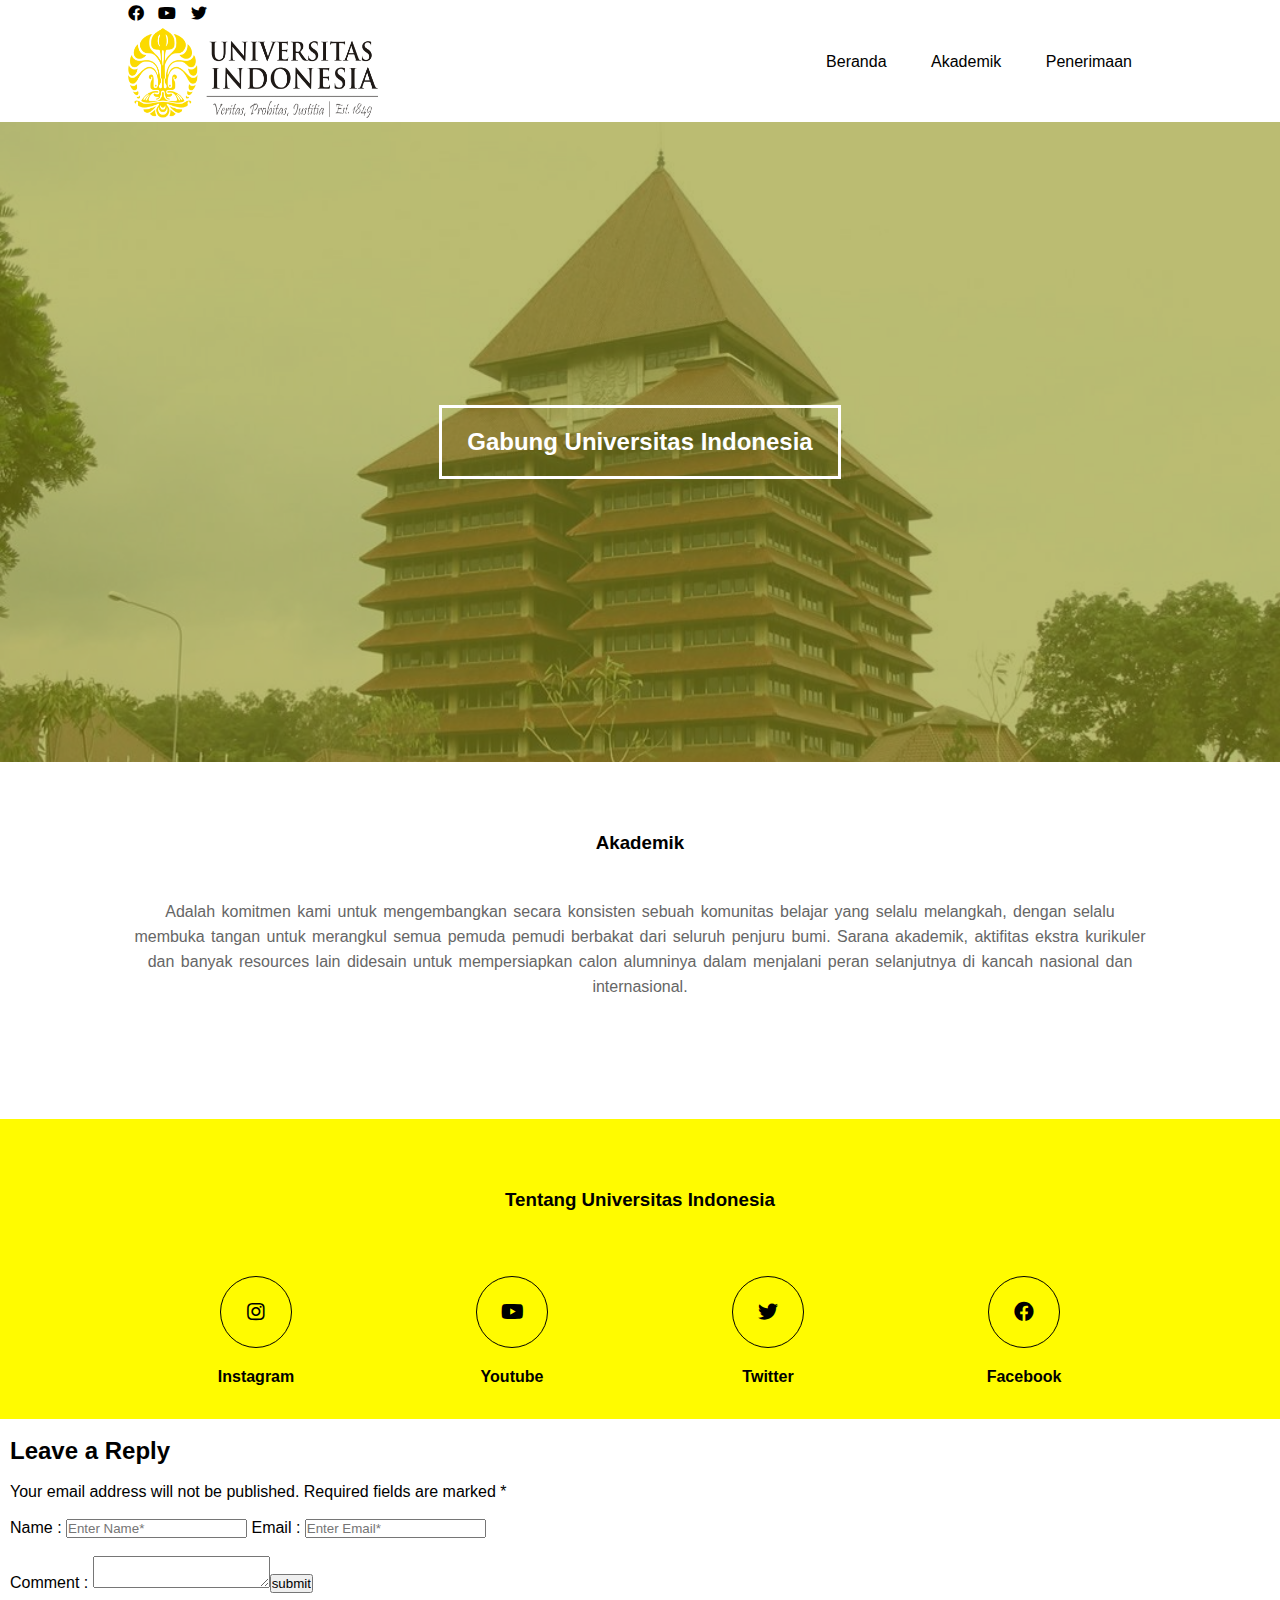
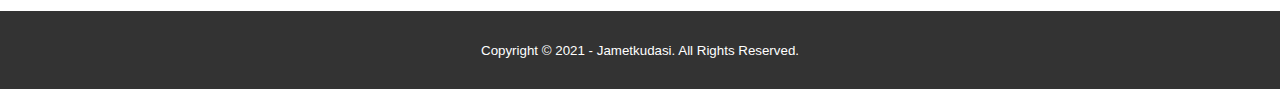
<file: Index.html>
<!DOCTYPE html>
<html>
<head>
	<meta charset="utf-8">
	<meta name="viewport" content="width=device-width, initial-scale=1">
	<title>Universitas Indonesia</title>
	<link rel="stylesheet" type="text/css" href="css/style.css">
	<link rel="stylesheet" type="text/css" href="https://cdnjs.cloudflare.com/ajax/libs/font-awesome/5.13.0/css/all.min.css">
</head>
<body>

	<!-- header -->
	<div class="medsos">
		<div class="container">
			<ul>
				<li><a href="https://www.facebook.com/ui.ac.id"><i class="fab fa-facebook"></i></a></li>
				<li><a href="https://www.youtube.com/user/UIUpdate2"><i class="fab fa-youtube"></i></a></li>
				<li><a href="https://twitter.com/univ_indonesia"><i class="fab fa-twitter"></i></a></li>
			</ul>
		</div>
	</div>
	<header>
		<div class="container">
			<img src="ui.png" width="250" height="90"><h1><a href="index.html"></a></h1>
			<ul>
				<li><a href="index.html">Beranda</a></li>
				<li><a href="about.html">Akademik</a></li>
				<li><a href="service.html">Penerimaan</a></li>
			</ul>
		</div>
	</header>

	<!-- banner -->
	<section class="banner">
		<h2>Gabung Universitas Indonesia</h2>
	</section>

	<!-- about -->
	<section class="about">
		<div class="container">
			<h3>Akademik</h3>
			<p>Adalah komitmen kami untuk mengembangkan secara konsisten sebuah komunitas belajar yang selalu melangkah, dengan selalu membuka tangan untuk merangkul semua pemuda pemudi berbakat dari seluruh penjuru bumi. Sarana akademik, aktifitas ekstra kurikuler dan banyak resources lain didesain untuk mempersiapkan calon alumninya dalam menjalani peran selanjutnya di kancah nasional dan internasional.</p>
		</div>
	</section>

	<!-- service -->
	<section class="service">
		<div class="container">
			<h3>Tentang Universitas Indonesia</h3>
			<div class="box">
				<div class="col-4">
					<a href="https://www.instagram.com/univ_indonesia/"><div class="icon"><i class="fab fa-instagram"></i></div></a>       
					<h4>Instagram</h4>
				</div>
				<div class="col-4">
					<a href="https://www.youtube.com/user/UIUpdate2"><div class="icon"><i class="fab fa-youtube"></i></div></a>
					<h4>Youtube</h4>
				</div>
				<div class="col-4">
					<a href="https://twitter.com/univ_indonesia"><div class="icon"><i class="fab fa-twitter"></i></div></a>  
					<h4>Twitter</h4>
				</div>
				<div class="col-4">
					<a href="https://www.facebook.com/ui.ac.id"><div class="icon"><i class="fab fa-facebook"></i></div></a>  
					<h4>Facebook</h4>
				</div>
			</div>
		</div>
	</section><br/>

	<div class="display">
	<h2>
		Leave a Reply
	</h2><br/>
	<p>Your email address will not be published. Required fields are marked *</p><br/>
	Name : <input type="text" name="name" placeholder="Enter Name*">
	Email : <input type="email" required name="email" placeholder="Enter Email*"><br/><br/>
	Comment :
	<textarea>
		
	</textarea><input type="submit" value="submit"><br/><br/>
	</div>

	<!-- footer -->
	<footer>
		<div class="container">
			<small>Copyright &copy; 2021 - Jametkudasi. All Rights Reserved.</small>
		</div>
	</footer>


</body>
</html>
</file>
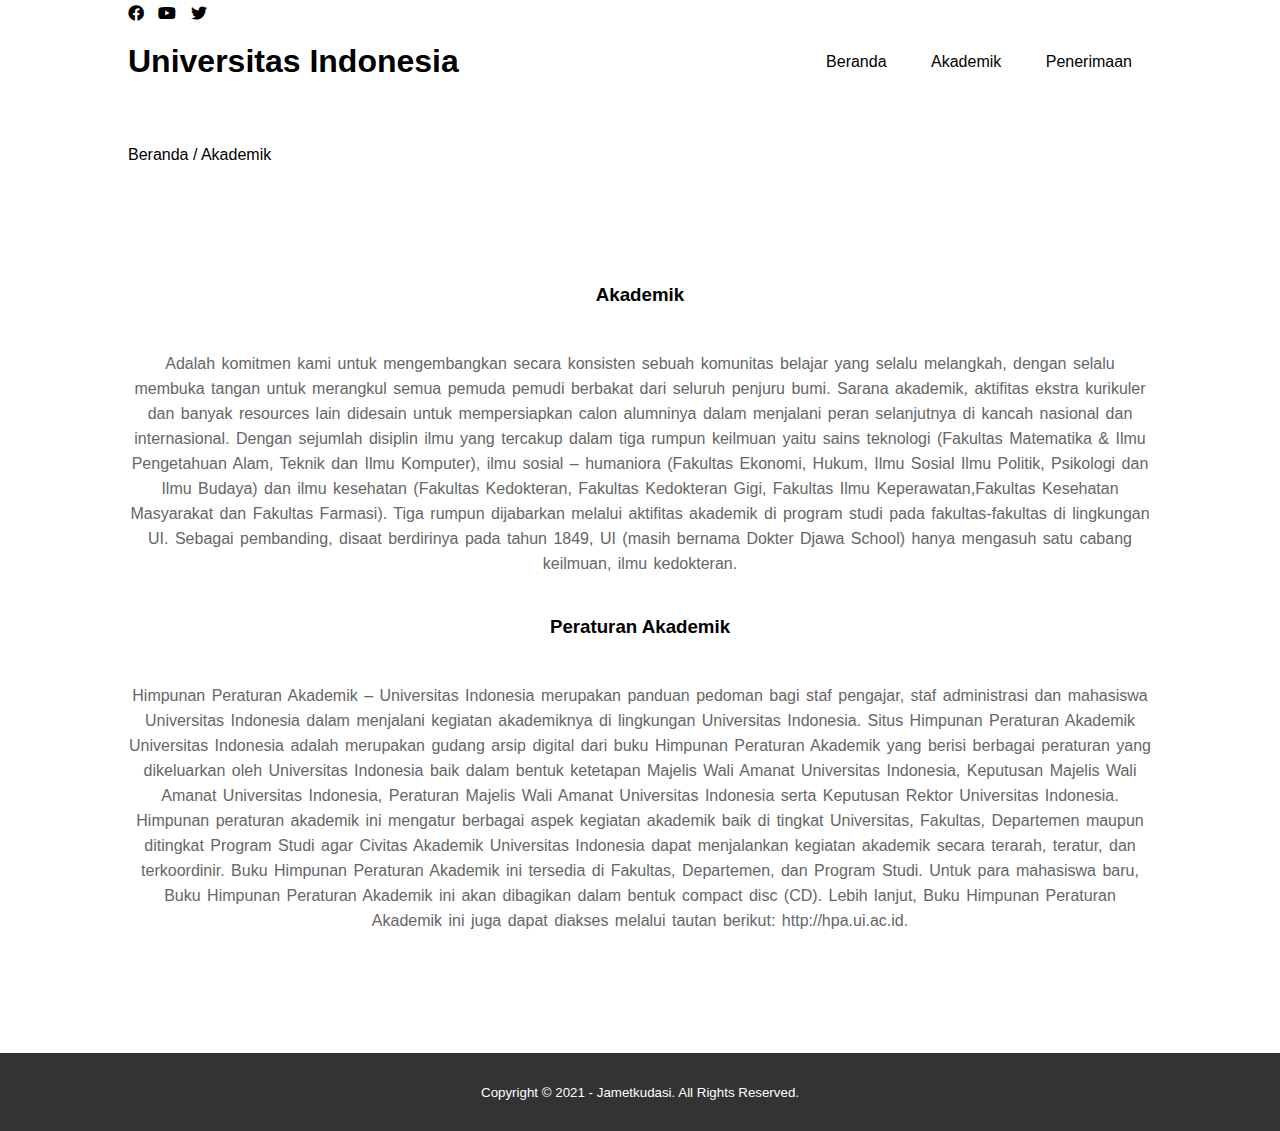
<file: about.html>
<!DOCTYPE html>
<html>
<head>
	<meta charset="utf-8">
	<meta name="viewport" content="width=device-width, initial-scale=1">
	<title>Universitas Indonesia</title>
	<link rel="stylesheet" type="text/css" href="css/style.css">
	<link rel="stylesheet" type="text/css" href="https://cdnjs.cloudflare.com/ajax/libs/font-awesome/5.13.0/css/all.min.css">
</head>
<body>

	<!-- header -->
	<div class="medsos">
		<div class="container">
			<ul>
				<li><a href="https://www.facebook.com/ui.ac.id"><i class="fab fa-facebook"></i></a></li>
				<li><a href="https://www.youtube.com/user/UIUpdate2"><i class="fab fa-youtube"></i></a></li>
				<li><a href="https://twitter.com/univ_indonesia"><i class="fab fa-twitter"></i></a></li>
			</ul>
		</div>
	</div>
	<header>
		<div class="container">
			<h1><a href="index.html">Universitas Indonesia</a></h1>
			<ul>
				<li><a href="index.html">Beranda</a></li>
				<li><a href="about.html">Akademik</a></li>
				<li><a href="service.html">Penerimaan</a></li>
			</ul>
		</div>
	</header>

	<!-- label -->
	<section class="label">
		<div class="container">
			<p>Beranda / Akademik</p>
		</div>
	</section>

	<!-- about -->
	<section class="about">
		<div class="container">
			<h3>Akademik</h3>
			<p class="left">Adalah komitmen kami untuk mengembangkan secara konsisten sebuah komunitas belajar yang selalu melangkah, dengan selalu membuka tangan untuk merangkul semua pemuda pemudi berbakat dari seluruh penjuru bumi. Sarana akademik, aktifitas ekstra kurikuler dan banyak resources lain didesain untuk mempersiapkan calon alumninya dalam menjalani peran selanjutnya di kancah nasional dan internasional.
							Dengan sejumlah disiplin ilmu yang tercakup dalam tiga rumpun keilmuan yaitu sains teknologi (Fakultas Matematika & Ilmu Pengetahuan Alam, Teknik dan Ilmu Komputer), ilmu sosial – humaniora (Fakultas Ekonomi, Hukum, Ilmu Sosial Ilmu Politik, Psikologi dan Ilmu Budaya) dan ilmu kesehatan (Fakultas Kedokteran, Fakultas Kedokteran Gigi, Fakultas Ilmu Keperawatan,Fakultas Kesehatan Masyarakat dan Fakultas Farmasi). Tiga rumpun dijabarkan melalui aktifitas akademik di program studi pada fakultas-fakultas di lingkungan UI. Sebagai pembanding, disaat berdirinya pada tahun 1849, UI (masih bernama Dokter Djawa School) hanya mengasuh satu cabang keilmuan, ilmu kedokteran.</p>
			
			<h3>Peraturan Akademik</h3>
			<p>Himpunan Peraturan Akademik – Universitas Indonesia merupakan panduan pedoman bagi staf pengajar, staf administrasi dan mahasiswa Universitas Indonesia dalam menjalani kegiatan akademiknya di lingkungan Universitas Indonesia. Situs Himpunan Peraturan Akademik Universitas Indonesia adalah merupakan gudang arsip digital dari buku Himpunan Peraturan Akademik yang berisi berbagai peraturan yang dikeluarkan oleh Universitas Indonesia baik dalam bentuk ketetapan Majelis Wali Amanat Universitas Indonesia, Keputusan Majelis Wali Amanat Universitas Indonesia, Peraturan Majelis Wali Amanat Universitas Indonesia serta Keputusan Rektor Universitas Indonesia.
				Himpunan peraturan akademik ini mengatur berbagai aspek kegiatan akademik baik di tingkat Universitas, Fakultas, Departemen maupun ditingkat Program Studi agar Civitas Akademik Universitas Indonesia dapat menjalankan kegiatan akademik secara terarah, teratur, dan terkoordinir. Buku Himpunan Peraturan Akademik ini tersedia di Fakultas, Departemen, dan Program Studi. Untuk para mahasiswa baru, Buku Himpunan Peraturan Akademik ini akan dibagikan dalam bentuk compact disc (CD). Lebih lanjut, Buku Himpunan Peraturan Akademik ini juga dapat diakses melalui  tautan  berikut: http://hpa.ui.ac.id. </p>
		</div>
	</section>

	<!-- footer -->
	<footer>
		<div class="container">
			<small>Copyright &copy; 2021 - Jametkudasi. All Rights Reserved.</small>
		</div>
	</footer>

</body>
</html>
</file>
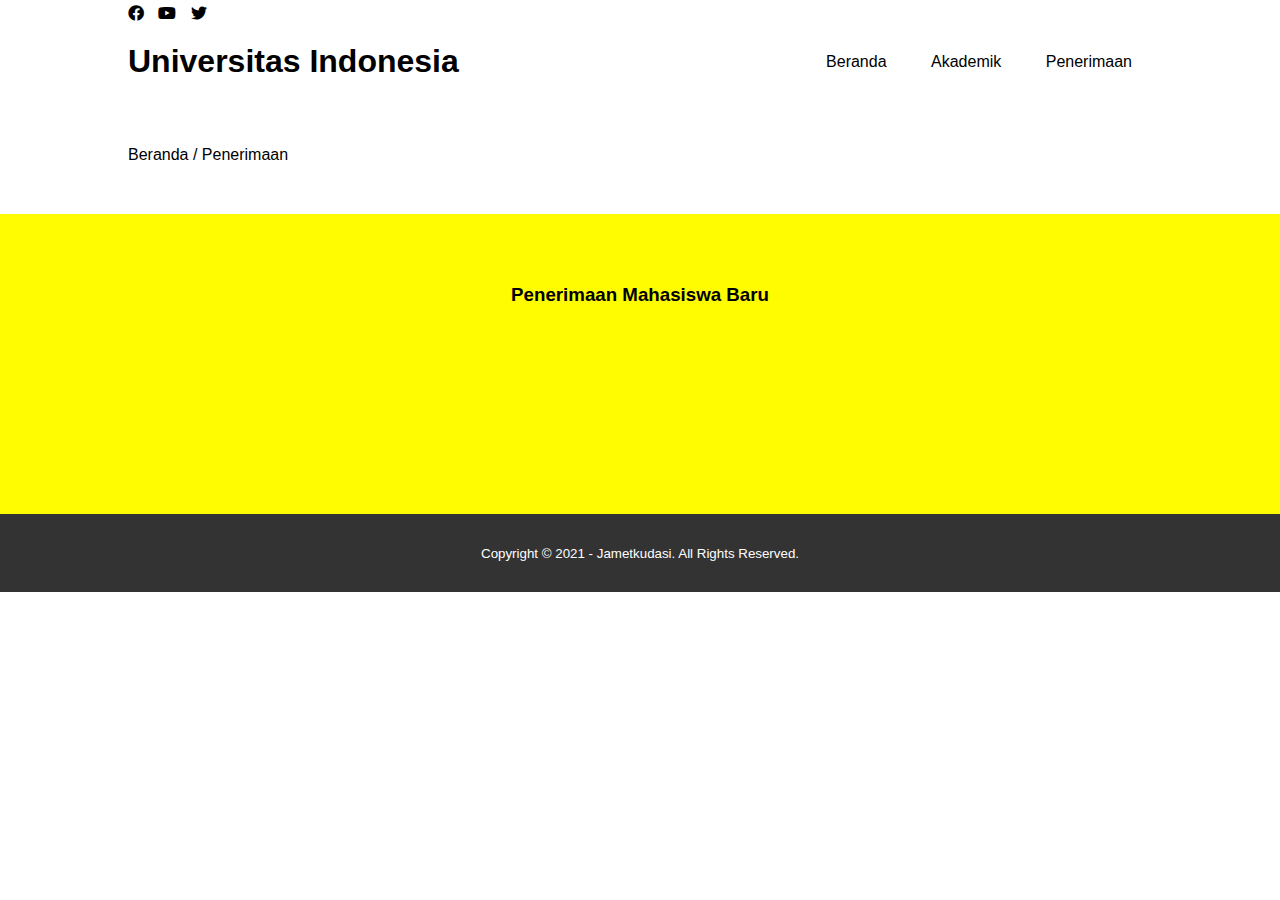
<file: Service.html>
<!DOCTYPE html>
<html>
<head>
	<meta charset="utf-8">
	<meta name="viewport" content="width=device-width, initial-scale=1">
	<title>Universitas Indonesia</title>
	<link rel="stylesheet" type="text/css" href="css/style.css">
	<link rel="stylesheet" type="text/css" href="https://cdnjs.cloudflare.com/ajax/libs/font-awesome/5.13.0/css/all.min.css">
</head>
<body>

	<!-- header -->
	<div class="medsos">
		<div class="container">
			<ul>
				<li><a href="https://www.facebook.com/ui.ac.id"><i class="fab fa-facebook"></i></a></li>
				<li><a href="https://www.youtube.com/user/UIUpdate2"><i class="fab fa-youtube"></i></a></li>
				<li><a href="https://twitter.com/univ_indonesia"><i class="fab fa-twitter"></i></a></li>
			</ul>
		</div>
	</div>
	<header>
		<div class="container">
			<h1><a href="index.html">Universitas Indonesia</a></h1>
			<ul>
				<li><a href="index.html">Beranda</a></li>
				<li><a href="about.html">Akademik</a></li>
				<li><a href="service.html">Penerimaan</a></li>
			</ul>
		</div>
	</header>

	<!-- label -->
	<section class="label">
		<div class="container">
			<p>Beranda / Penerimaan</p>
		</div>
	</section>

	<!-- service -->
	<section class="service">
		<div class="container">
			<h3>Penerimaan Mahasiswa Baru</h3>
			<div class="box">

			</div>
		</div>
	</section>

	<!-- footer -->
	<footer>
		<div class="container">
			<small>Copyright &copy; 2021 - Jametkudasi. All Rights Reserved.</small>
		</div>
	</footer>

</body>
</html>
</file>
<file: css/style.css>
* {
	padding:0;
	margin:0;
	font-family: sans-serif;
}
a {
	color: inherit;
	text-decoration: none;
}
.medsos {
	padding:5px 0;
	background-color: #ffffff;
}
.medsos ul li {
	display: inline-block;
	color: rgb(0, 0, 0);
	margin-right: 10px;
}
.container {
	width:80%;
	margin:0 auto;
}
.container:after {
	content:'';
	display: block;
	clear: both;
}
.dropdown-content{
	display: none;
	position: absolute;
	background-color: #fffb00;
	min-width: 160px;
	box-shadow: 0px 8px 16px 0px;
	padding: 12px 16px;
	z-index: 1;
}
.dropdown:hover .dropdown-content{
	display: block;
}
header h1 {
	float: left;
	padding:15px 0;
	color: #000000;
}
header ul {
	float: right;
}
header ul li {
	display: inline-block;
}
header ul li a {
	padding:25px 20px;
	display: inline-block;
}
header ul li a:hover {
	background-color: #fffb00;
	color: rgb(0, 0, 0);
}
.active {
	background-color: #000000;
	color: rgb(0, 0, 0);
}
.banner {
	height: 60vh;
	background-image: url('../img/banner.jpg');
	background-size: cover;
	position: relative;
	display: flex;
	justify-content: center;
	align-items: center;
}
.left{
	text-align: left;
}
.banner:after {
	content:'';
	display: block;
	position: absolute;
	top: 0;
	left: 0;
	right: 0;
	bottom: 0;
	background-color: rgba(141, 143, 20, 0.6);
}
.banner h2 {
	color: #fff;
	z-index: 1;
	padding: 20px 25px;
	border:3px solid #fff;
}
section {
	padding:50px 0;
}
section h3 {
	text-align: center;
	padding:20px 0;
	color: #000000;
	margin-bottom: 25px;
}
.about,
.service {
	padding-bottom: 100px;
}
.about p {
	color: #666;
	word-spacing: 2px;
	line-height: 25px;
	margin-bottom: 20px;
	text-align: center;
}
.service {
	background-color: #fffb00;
	padding: auto;
	height: 150px;
}
.box {
	color: #000000;
}
.box:after {
	content: '';
	display: block;
	clear: both;
}
.box .col-4 {
	width:25%;
	padding:20px;
	box-sizing: border-box;
	text-align: center;
	float: left;
}
.icon {
	width:70px;
	height:70px;
	border:1px solid;
	border-radius: 50%;
	text-align: center;
	line-height: 70px;
	font-size: 20px;
	margin:0 auto;
}
.box .col-4 h4 {
	margin:20px 0;
}
.display{
	display: block;
	padding-left: 10px;
}
footer {
	padding:30px 0;
	background-color: #333;
	color: #fff;
	text-align: center;
}
.
</file>
